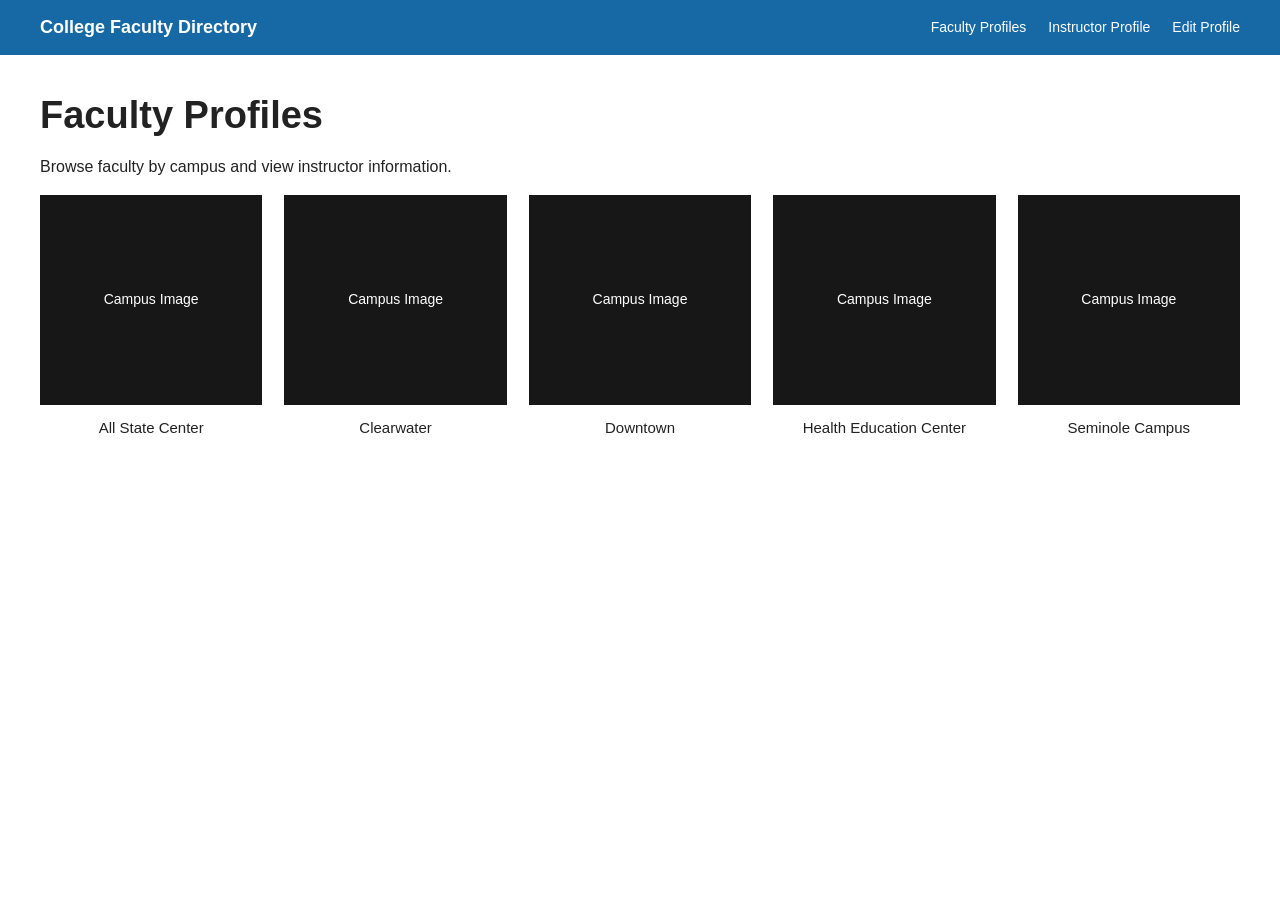
<file: index.html>
<html lang="en">
    <head>
        <meta charset="UTF-8">
        <meta name="viewport" content="width=device-width, initial-scale=1.0">
        <title>Faculty Profiles</title>
        <link rel="stylesheet" href="Faculty_CSS//styles.css">
    </head>
    <body>
        <header class="site-header">
            <div class="header-content">
                <p class="school-name">College Faculty Directory</p>
                <nav aria-label="Main navigation">
                    <a href="index.html" aria-current="page">Faculty Profiles</a>
                    <a href="faculty-profile.html">Instructor Profile</a>
                    <a href="faculty-information-collection.html">Edit Profile</a>
                </nav>
            </div>
        </header>

        <main class="directory">
            <h1>Faculty Profiles</h1>
            <p>Browse faculty by campus and view instructor information.</p>

            <section class="campus-grid" aria-label="Campus locations">
                <a class="campus-card" href="faculty-profile.html">
                    <div class="campus-image">Campus Image</div>
                    <h2>All State Center</h2>
                </a>

                <a class="campus-card" href="faculty-profile.html">
                    <div class="campus-image">Campus Image</div>
                    <h2>Clearwater</h2>
                </a>

                <a class="campus-card" href="faculty-profile.html">
                    <div class="campus-image">Campus Image</div>
                    <h2>Downtown</h2>
                </a>

                <a class="campus-card" href="faculty-profile.html">
                    <div class="campus-image">Campus Image</div>
                    <h2>Health Education Center</h2>
                </a>

                <a class="campus-card" href="faculty-profile.html">
                    <div class="campus-image">Campus Image</div>
                    <h2>Seminole Campus</h2>
                </a>
            </section>

            
        </main>
    
    </body>
</html>
</file>
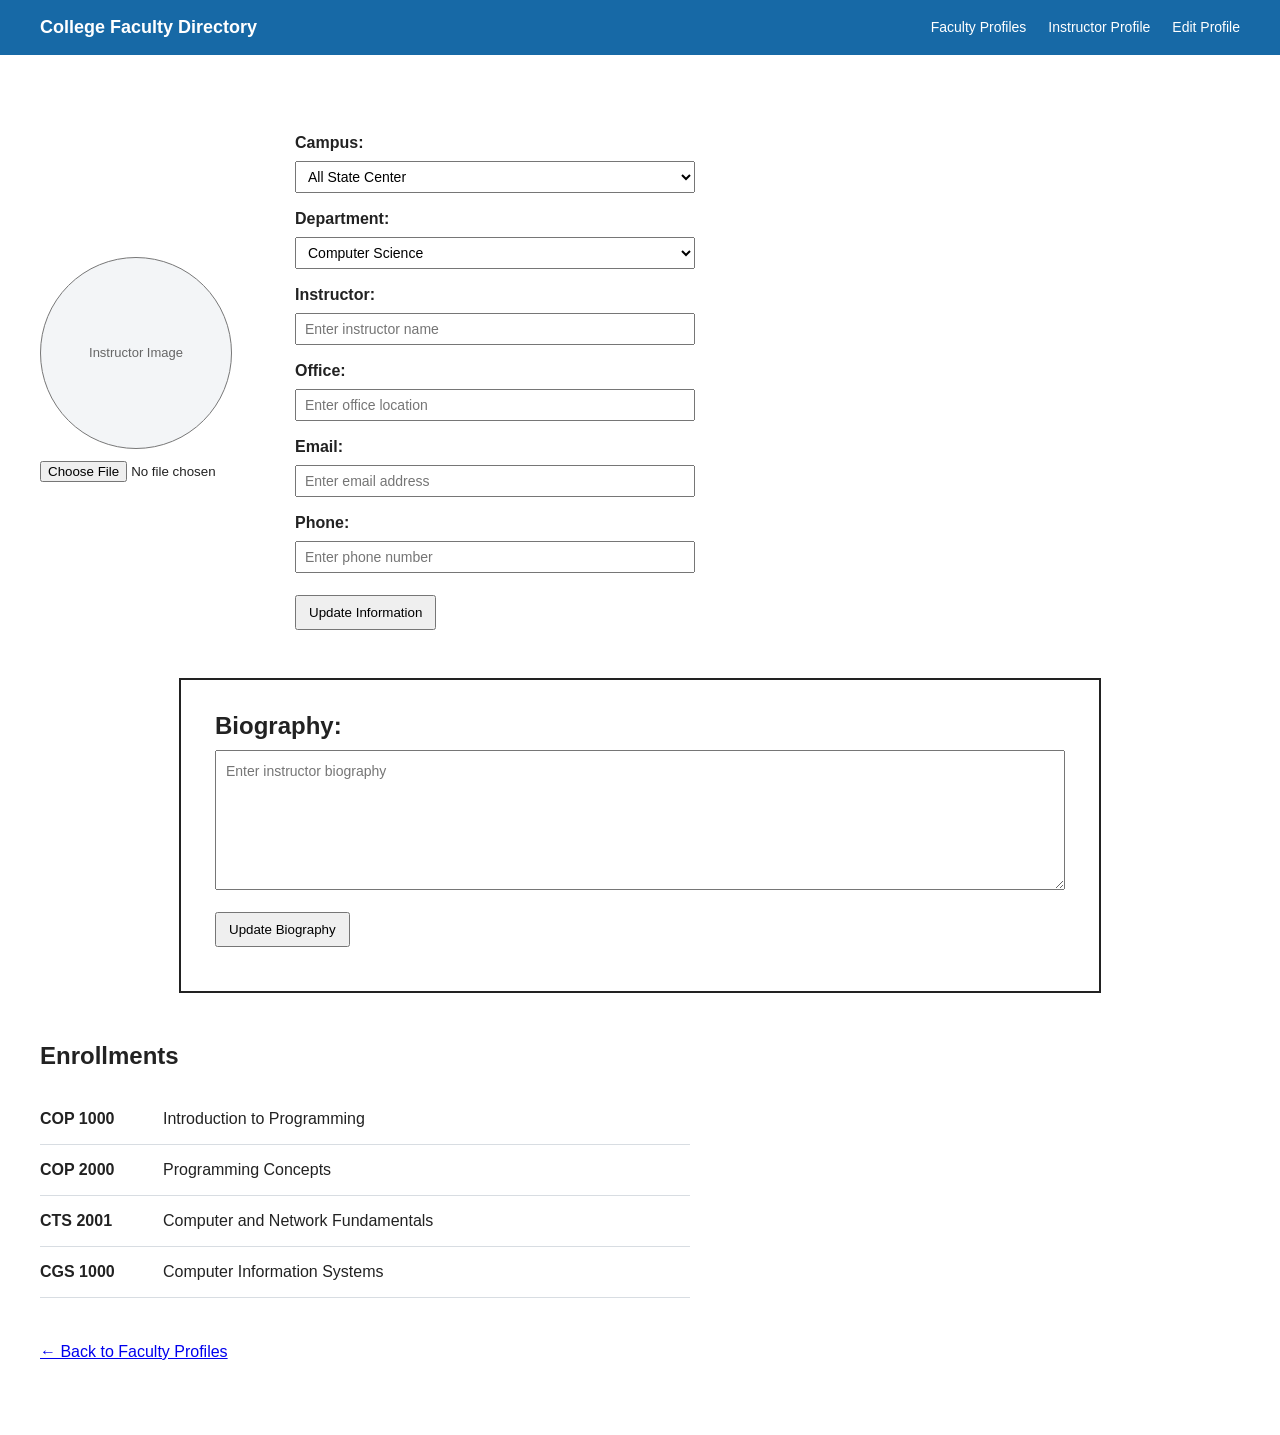
<file: faculty-information-collection.html>
<html lang="en">
    <head>
        <meta charset="UTF-8">
        <meta name="viewport" content="width=device-width, initial-scale=1.0">
        <title>Edit Faculty Profile</title>
        <link rel="stylesheet" href="Faculty_CSS//styles.css">
    </head>
    <body>
        <header class="site-header">
            <div class="header-content">
                <p class="school-name">College Faculty Directory</p>
                <nav aria-label="Main navigation">
                    <a href="index.html">Faculty Profiles</a>
                    <a href="faculty-profile.html">Instructor Profile</a>
                    <a href="faculty-information-collection.html" aria-current="page">Edit Profile</a>
                </nav>
            </div>
        </header>
        <main class="profile-page">
             <section class="profile-top">
                <div>
                    <div class="instructor-photo">Instructor Image</div>
                    <input type="file" class="photo-upload" id="photo-upload" name="photo-upload" accept="image/*">
                </div>
                <div>
                    <form class="info-form">
                        <label for="campus">Campus:</label>
                        <select id="campus" name="campus">
                            <option value="all-state-center">All State Center</option>
                            <option value="clearwater">Clearwater</option>
                            <option value="downtown">Downtown</option>
                        </select>
                        <label for="department">Department:</label>
                        <select id="department" name="department">
                            <option value="computer-science">Computer Science</option>
                            <option value="information-technology">Information Technology</option>
                            <option value="networking">Networking</option>
                        </select>
                        <label for="instructor">Instructor:</label>
                        <input type="text" id="instructor" name="instructor" placeholder="Enter instructor name">
                        <label for="office">Office:</label>
                        <input type="text" id="office" name="office" placeholder="Enter office location">
                        <label for="email">Email:</label>
                        <input type="email" id="email" name="email" placeholder="Enter email address">
                        <label for="phone">Phone:</label>
                        <input type="tel" id="phone" name="phone" placeholder="Enter phone number">
                        <button type="submit">Update Information</button>
                    </form>
                </div>
            </section>

            <section class="biography">
                <form class="info-form">
                    <label for="biography">Biography:</label>
                    <textarea id="biography" name="biography" placeholder="Enter instructor biography"></textarea>
                    <button type="submit">Update Biography</button>
                </form>
            </section>

            <section class="enrollments">
                <h2>Enrollments</h2>
                <ul class="course-list">
                    <li><strong>COP 1000</strong><span>Introduction to Programming</span></li>
                    <li><strong>COP 2000</strong><span>Programming Concepts</span></li>
                    <li><strong>CTS 2001</strong><span>Computer and Network Fundamentals</span></li>
                    <li><strong>CGS 1000</strong><span>Computer Information Systems</span></li>
                </ul>
            </section>
            <p class="back-link"><a href="index.html">← Back to Faculty Profiles</a></p>
        </main>
    </body>
</html>
</file>
<file: Faculty_CSS/styles.css>
:root {
    --school-blue: #1769a6;
    --school-blue-dark: #124f7d;
    --text: #222;
    --muted: #666;
    --light-gray: #f3f5f7;
    --border: #d8dde2;
}

body {
    margin: 0;
    font-family: Arial, Helvetica, sans-serif;
    color: var(--text);
    background: #fff;
    line-height: 1.5;
}

.site-header {
    background: var(--school-blue);
    color: white;
}

.header-content {
    max-width: 1200px;
    margin: 0 auto;
    padding: 14px 24px;
    display: flex;
    align-items: center;
    justify-content: space-between;
    gap: 20px;
}

.school-name {
    margin: 0;
    font-size: 18px;
    font-weight: bold;
}

nav {
    display: flex;
    gap: 22px;
}

nav a {
    color: white;
    text-decoration: none;
    font-size: 14px;
}

.directory,
.profile-page {
    max-width: 1200px;
    margin: 0 auto;
    padding: 38px 24px 55px;
}

h1 {
    margin: 0 0 8px;
    font-size: 38px;
    line-height: 1.2;
}

.campus-grid {
    display: grid;
    grid-template-columns: repeat(5, minmax(0, 1fr));
    gap: 22px;
}

.campus-card {
    color: var(--text);
    text-align: center;
    text-decoration: none;
}

.campus-image {
    min-height: 210px;
    display: flex;
    align-items: center;
    justify-content: center;
    background: #171717;
    color: white;
    font-size: 14px;
}

.campus-card h2 {
    margin: 12px 0 0;
    font-size: 15px;
    font-weight: normal;
}

.profile-top {
    display: grid;
    grid-template-columns: 220px 1fr;
    align-items: center;
    gap: 35px;
    margin-bottom: 32px;
}

.instructor-photo {
    width: 190px;
    height: 190px;
    border: 1px solid #777;
    border-radius: 50%;
    background: var(--light-gray);
    display: flex;
    align-items: center;
    justify-content: center;
    text-align: center;
    color: var(--muted);
    font-size: 13px;
}

.biography {
    max-width: 850px;
    margin: 0 auto 45px;
    border: 2px solid #222;
    padding: 28px 34px;
    min-height: 180px;
}

.biography h2 {
    text-align: center;
    font-size: 32px;
    margin: 0 0 15px;
}

.enrollments {
    margin-bottom: 42px;
}

.course-list{
    list-style: none;
    padding: 0;
    margin: 0;
    max-width: 650px;
}

.course-list li {
    padding: 13px 0;
    border-bottom: 1px solid var(--border);
    display: flex;
    gap: 18px;
}

.course-list strong {
    min-width: 105px;
}


/* Faculty Information Collection Form Styles */

.info-form {
    display: flex;
    flex-direction: column;
    gap: 6px;
    max-width: 400px;
    margin-top: 30px;
}

.info-form label {
    margin-top: 8px;
    font-weight: bold;
}

.info-form input,
.info-form select {
    padding: 6px 8px;
    font-size: 14px;
}

.info-form button {
    margin-top: 16px;
    padding: 8px 12px;
    align-self: flex-start;
    cursor: pointer;
}

.biography .info-form {
    max-width: none;
    margin-top: 0;
}

.biography .info-form label {
    margin-top: 0;
    font-size: 24px;
}

.biography textarea {
    width: 100%;
    min-height: 140px;
    box-sizing: border-box;
    padding: 10px;
    font-family: inherit;
    font-size: 14px;
    line-height: 1.5;
    resize: vertical;
}

.photo-upload {
    display: flex;
    flex-direction: column;
    gap: 6px;
    margin-top: 12px;
}
</file>
